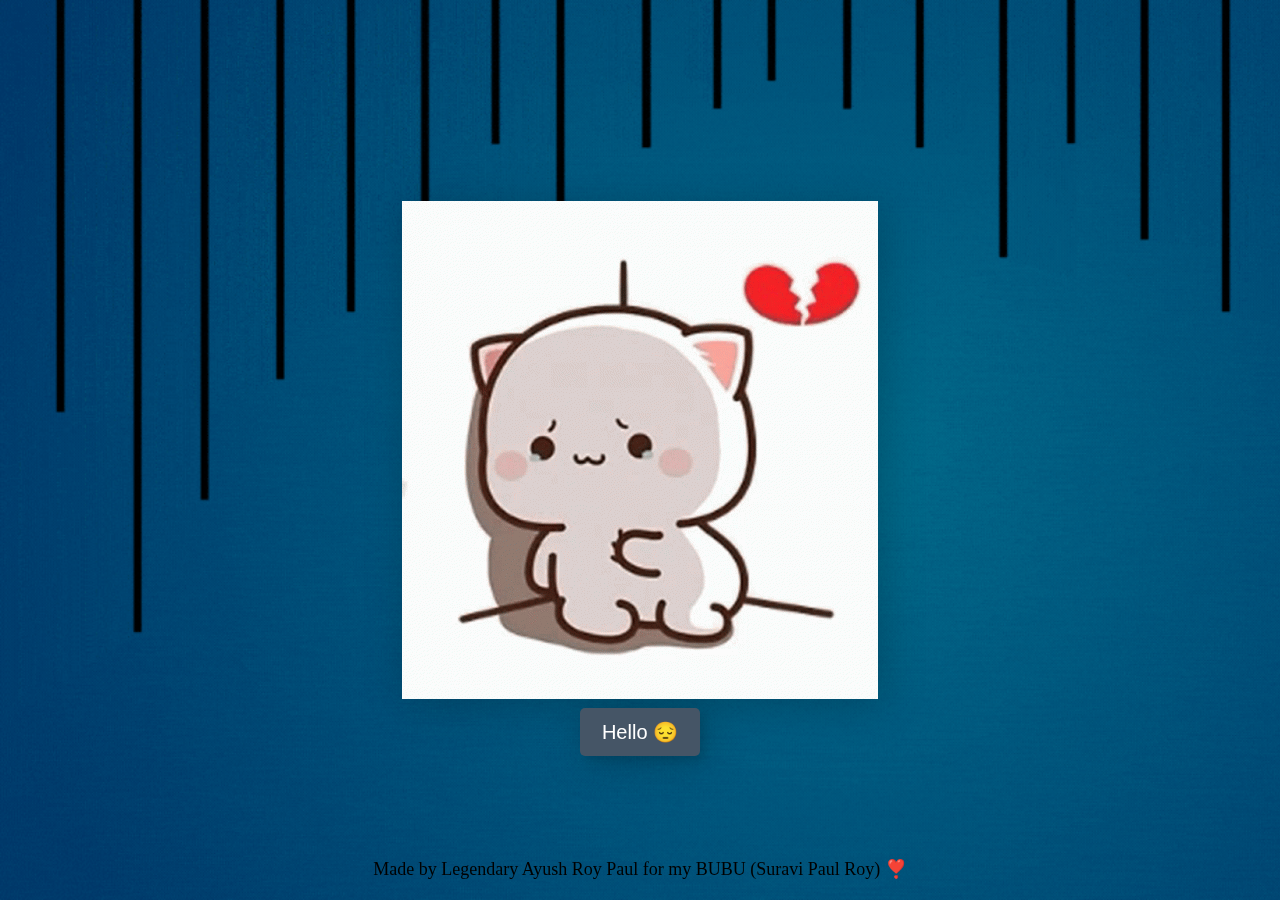
<file: index.html>
<!DOCTYPE html>
<html lang="en">
<head>
    <meta charset="UTF-8">
    <meta name="viewport" content="width=device-width, initial-scale=1.0">
    <title>But.. I Love You</title>
    <link rel="icon" href="Pages/Assets/logo.png" type="image/x-icon">
    <link
      href="https://cdn.jsdelivr.net/npm/bootstrap@5.3.2/dist/css/bootstrap.min.css"
      rel="stylesheet"
      integrity="sha384-T3c6CoIi6uLrA9TneNEoa7RxnatzjcDSCmG1MXxSR1GAsXEV/Dwwykc2MPK8M2HN"
      crossorigin="anonymous"
    />
    <link rel="stylesheet" href="firstPage.css" />
    <link rel="stylesheet" href="style.css" />
</head>

<body>
    <div class="container">  
        <img id="image" src="Pages/Assets/sad.gif" >     
        <button type="button" class="btn btn-danger" id="hover" onclick = "myFunction()" onmouseover="ChangeImage('hi'); bg();" onmouseout="ResetImage(); resetBG();">
            <span>Hello &#128532;</span>
        </button>
    </div>
<div
  style="
    position: fixed;
    bottom: 20px;
    left: 50%;
    transform: translateX(-50%);
    text-align: center;
    font-size: 18px;
  "
>
  Made by Legendary Ayush Roy Paul for my BUBU (Suravi Paul Roy) ❣️
</div>

    
    <script src="firstPage.js"></script>  
</body> 
</html>
</file>
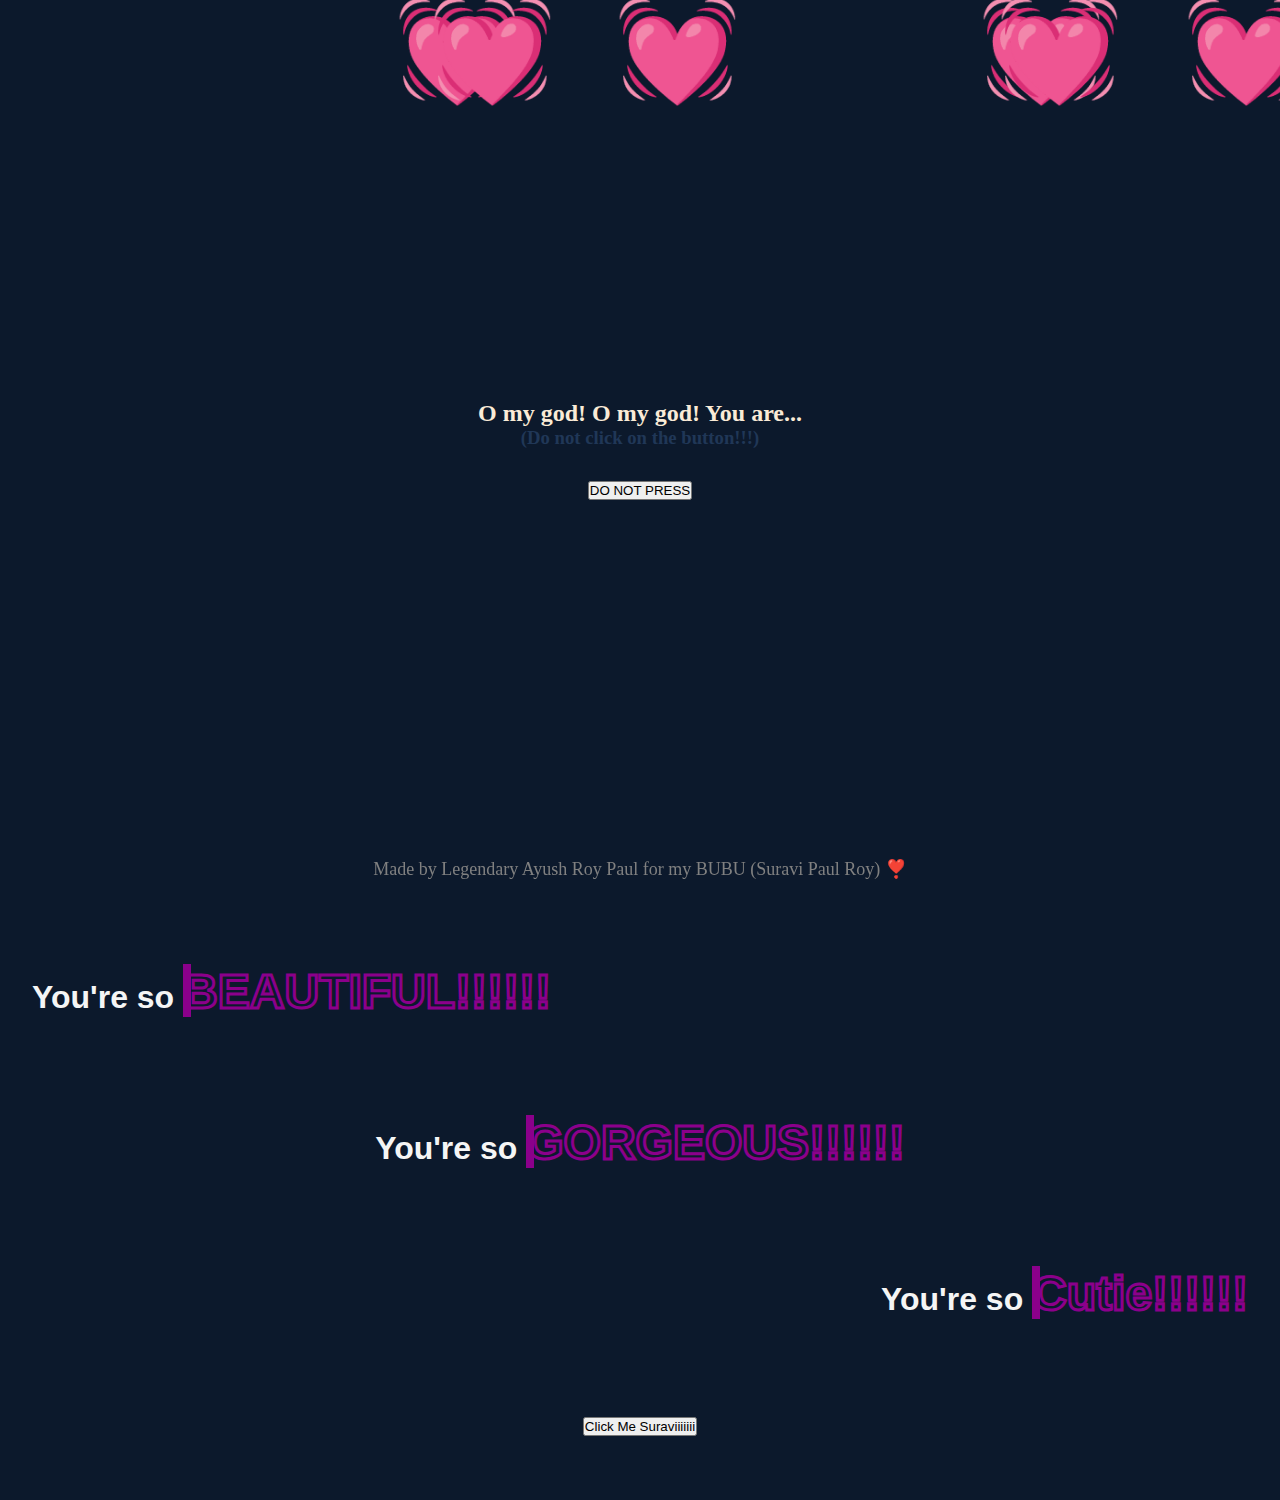
<file: Pages/Page 1/secondPage.html>
<!DOCTYPE html>
<html lang="en">
<head>
    <meta charset="UTF-8">
    <meta name="viewport" content="width=device-width, initial-scale=1.0">
    <title>Hawwwww</title>
    <link rel="icon" href="../Assets/logo.png" type="image/x-icon">
    <link
      href="https://cdn.jsdelivr.net/npm/bootstrap@5.3.2/dist/css/bootstrap.min.css"
      rel="stylesheet"
      integrity="sha384-T3c6CoIi6uLrA9TneNEoa7RxnatzjcDSCmG1MXxSR1GAsXEV/Dwwykc2MPK8M2HN"
      crossorigin="anonymous"
    />
    <link rel="stylesheet" href="secondPage.css" />
</head>
<body>
    <div class="container">
        <h2>O my god! O my god! You are... <br><h3>(Do not click on the button!!!)</h3></h2>
        <button type="button" class="btn btn-outline-danger btn-lg" onClick="scrollToBottom()">DO NOT PRESS</button>
    </div>
    
    <div class="chori-chori">
        <div id="beauti">
            <h1>You're so <span class="beauti">BEAUTIFUL!!!!!!</span></h1>       
        </div>
        <div id="gorg">
                <h1>You're so <span class="gorg">GORGEOUS!!!!!!</span></h1>
       </div>
       <div id="wow">
           <h1>You're so <span class="wow">Cutie!!!!!!</span></h1>
       </div>
   </div>

    <div id="center">
        <button type="button" class="btn btn-warning btn-lg" id="btn" onclick="myFunction()" autoplay>Click Me Suraviiiiiii</button>
    </div>

    <div
  style="
    position: fixed;
    bottom: 20px;
    left: 50%;
    transform: translateX(-50%);
    text-align: center;
    font-size: 18px;
    color :grey;
  "
>
  Made by Legendary Ayush Roy Paul for my BUBU (Suravi Paul Roy) ❣️
</div>


    <script src="secondPage.js"></script>
</body>
</html>
</file>
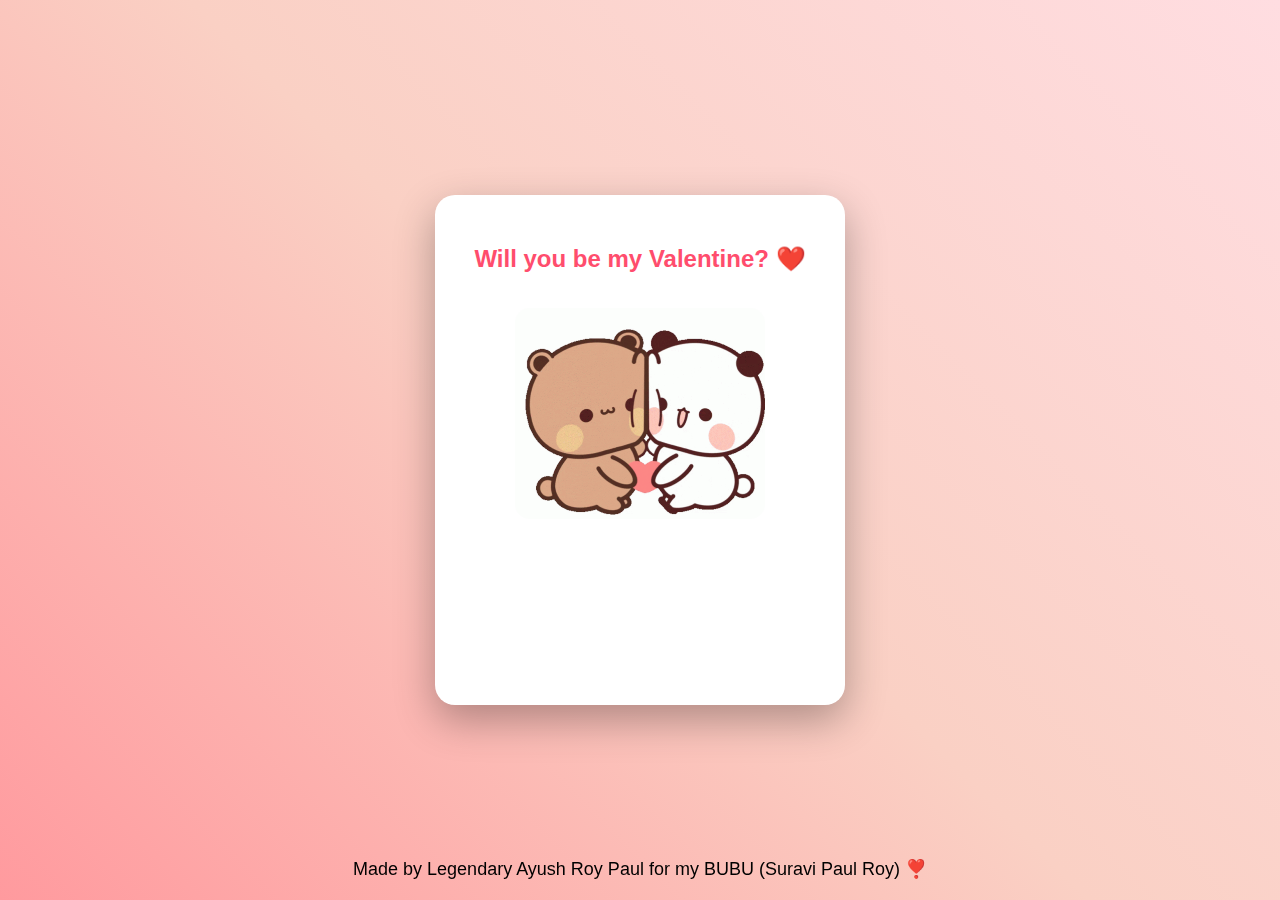
<file: Pages/Page 2/thirdPage.html>
<!DOCTYPE html>
<html lang="en">
<head>
<meta charset="UTF-8">
<meta name="viewport" content="width=device-width, initial-scale=1.0">
<title>Make it Romantic</title>

<style>
body{
    margin:0;
    height:100vh;
    display:flex;
    justify-content:center;
    align-items:center;
    font-family:Segoe UI, sans-serif;
    background: linear-gradient(45deg,#ff9a9e,#fad0c4,#ffdde1);
}

.card{
    text-align:center;
    background:white;
    padding:30px;
    border-radius:20px;
    box-shadow:0 15px 40px rgba(0,0,0,0.3);
    position:relative;
    width:350px;
    height:450px;
}

h2{ color:#ff4d6d; }

#gif{
    width:250px;
    border-radius:15px;
    margin:15px 0;
}

/* Proper button size */
button{
    padding:10px 20px;
    border:none;
    border-radius:25px;
    font-size:18px;
    cursor:pointer;
    position:absolute;
    width:90px;
    height:45px;
}

#yes{
    background:#28a745;
    color:white;
    bottom:30px;
    left:60px;
}

#no{
    background:#dc3545;
    color:white;
    bottom:30px;
    right:60px;
}

#valentineBtns{ display:none; }

.watermark{
    position: fixed;
    bottom: 20px;
    left: 50%;
    transform: translateX(-50%);
    font-size: 18px;
}
</style>
</head>

<body>

<div class="card">
    <h2>Will you be my Valentine? ❤️</h2>
    <img id="gif" src="../Assets/romantic.gif">

    <div id="valentineBtns">
        <button id="yes">Yes 💖</button>
        <button id="no">No 😜</button>
    </div>
</div>

<div class="watermark">
  Made by Legendary Ayush Roy Paul for my BUBU (Suravi Paul Roy) ❣️
</div>

<script src="thirdPage.js"></script>
</body>
</html>
</file>
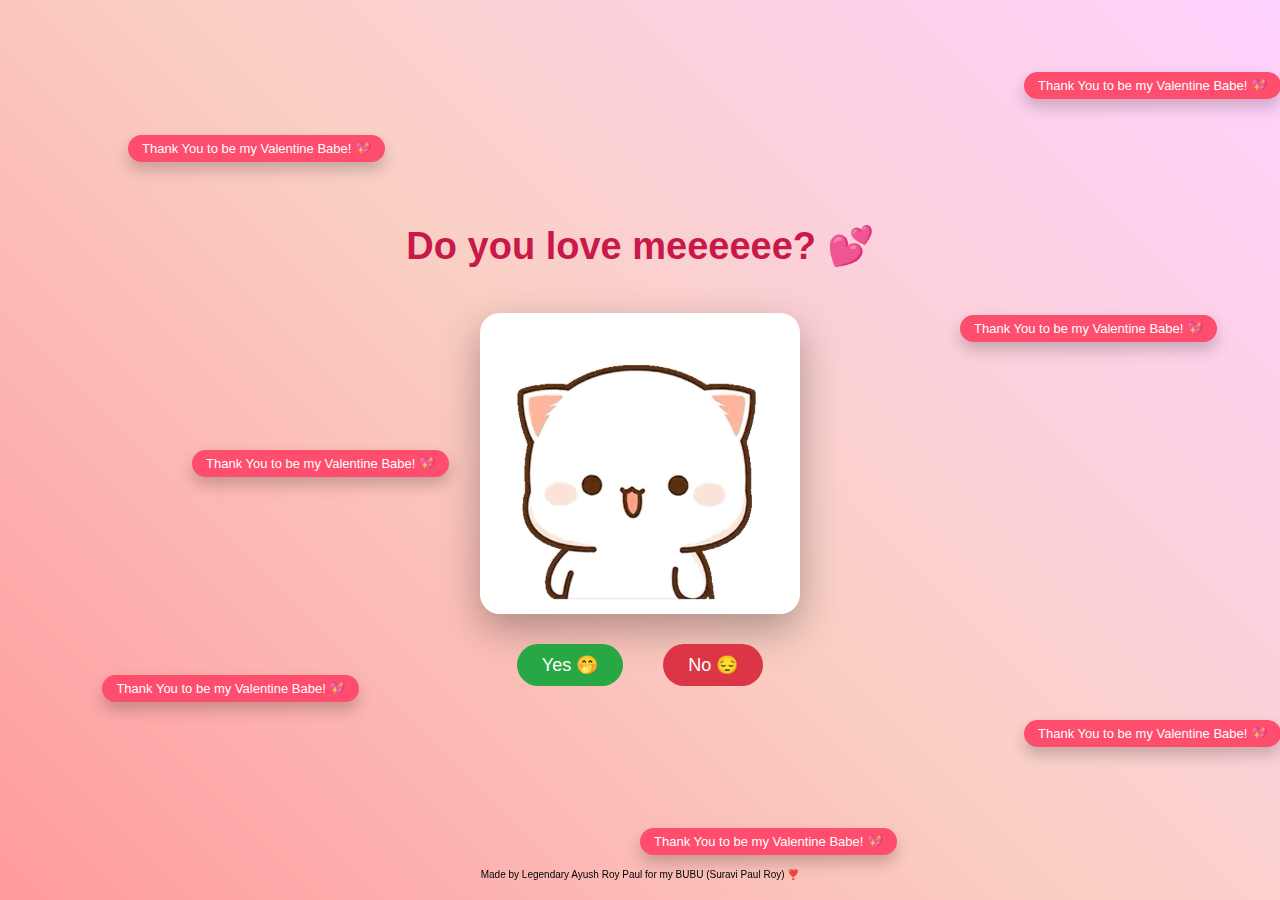
<file: Pages/Page 3/forthPage.html>
<!DOCTYPE html>
<html lang="en">
<head>
<meta charset="UTF-8">
<meta name="viewport" content="width=device-width, initial-scale=1.0">
<title>Classic Proposal</title>

<style>
body{
    margin:0;
    height:100vh;
    font-family: 'Segoe UI', sans-serif;
    overflow:hidden;
    background: linear-gradient(45deg,#ff9a9e,#fad0c4,#ffd1ff);
    display:flex;
    justify-content:center;
    align-items:center;
    flex-direction:column;
}

h1{
    color:#c9184a;
    margin-top:10px;
    font-size:38px;
}

/* Center image */
img{
    width:320px;
    border-radius:20px;
    margin:20px 0;
    box-shadow:0 15px 40px rgba(0,0,0,0.3);
}

/* Yes No buttons */
.buttons{
    margin-top:10px;
    display:flex;
    gap:40px;
    justify-content:center;
}

.buttons button{
    padding:10px 25px;
    font-size:18px;
    border:none;
    border-radius:30px;
    cursor:pointer;
}

.buttons button:first-child{
    background:#28a745;
    color:white;
}
.buttons button:last-child{
    background:#dc3545;
    color:white;
}

/* Romantic small badges */
.romantic{
    position:absolute;
    background:#ff4d6d;
    color:white;
    border:none;
    border-radius:20px;
    font-size:13px;
    padding:6px 14px;
    cursor:pointer;
    white-space:nowrap;
    box-shadow:0 8px 15px rgba(0,0,0,0.2);
    animation: float 6s ease-in-out infinite;
}

.r1{ top:8%; left:80%; }
.r2{ top:15%; left:10%; }
.r3{ top:35%; left:75%; }
.r4{ top:50%; left:15%; }
.r5{ top:80%; left:80%; }
.r6{ top:75%; left:8%; }
.r7{ top:92%; left:50%; }

@keyframes float{
    0%,100%{ transform:translateY(0); }
    50%{ transform:translateY(-10px); }
}

.watermark{
    position: fixed;
    bottom: 15px;
    left: 50%;
    transform: translateX(-50%);
    font-size:14px;
    opacity:0.7;
}
</style>
</head>

<body>

<h1>Do you love meeeeee? 💕</h1>

<img id="image" src="../Assets/smart.gif">

<div class="buttons">
    <button onclick="yesFunction()">Yes 🤭</button>
    <button onclick="noFunction()">No 😔</button>
</div>

<!-- Small romantic pills -->
<button class="romantic r1" onclick="myFunction()">Thank You to be my Valentine Babe! 💖</button>
<button class="romantic r2" onclick="myFunction()">Thank You to be my Valentine Babe! 💖</button>
<button class="romantic r3" onclick="myFunction()">Thank You to be my Valentine Babe! 💖</button>
<button class="romantic r4" onclick="myFunction()">Thank You to be my Valentine Babe! 💖</button>
<button class="romantic r5" onclick="myFunction()">Thank You to be my Valentine Babe! 💖</button>
<button class="romantic r6" onclick="myFunction()">Thank You to be my Valentine Babe! 💖</button>
<button class="romantic r7" onclick="myFunction()">Thank You to be my Valentine Babe! 💖</button>
<div
  style="
    position: fixed;
    bottom: 20px;
    left: 50%;
    transform: translateX(-50%);
    text-align: center;
    font-size: 10px;
  "
>
  Made by Legendary Ayush Roy Paul for my BUBU (Suravi Paul Roy) ❣️
</div>


<script>
function yesFunction() {
    window.location.href = "../Page 5/yes.html";
}
function noFunction() {
    window.location.href = "../Page 6/no1.html";
}
function myFunction() {
    window.location.href = "../Page 4/ask.html";
}
</script>

</body>
</html>
</file>
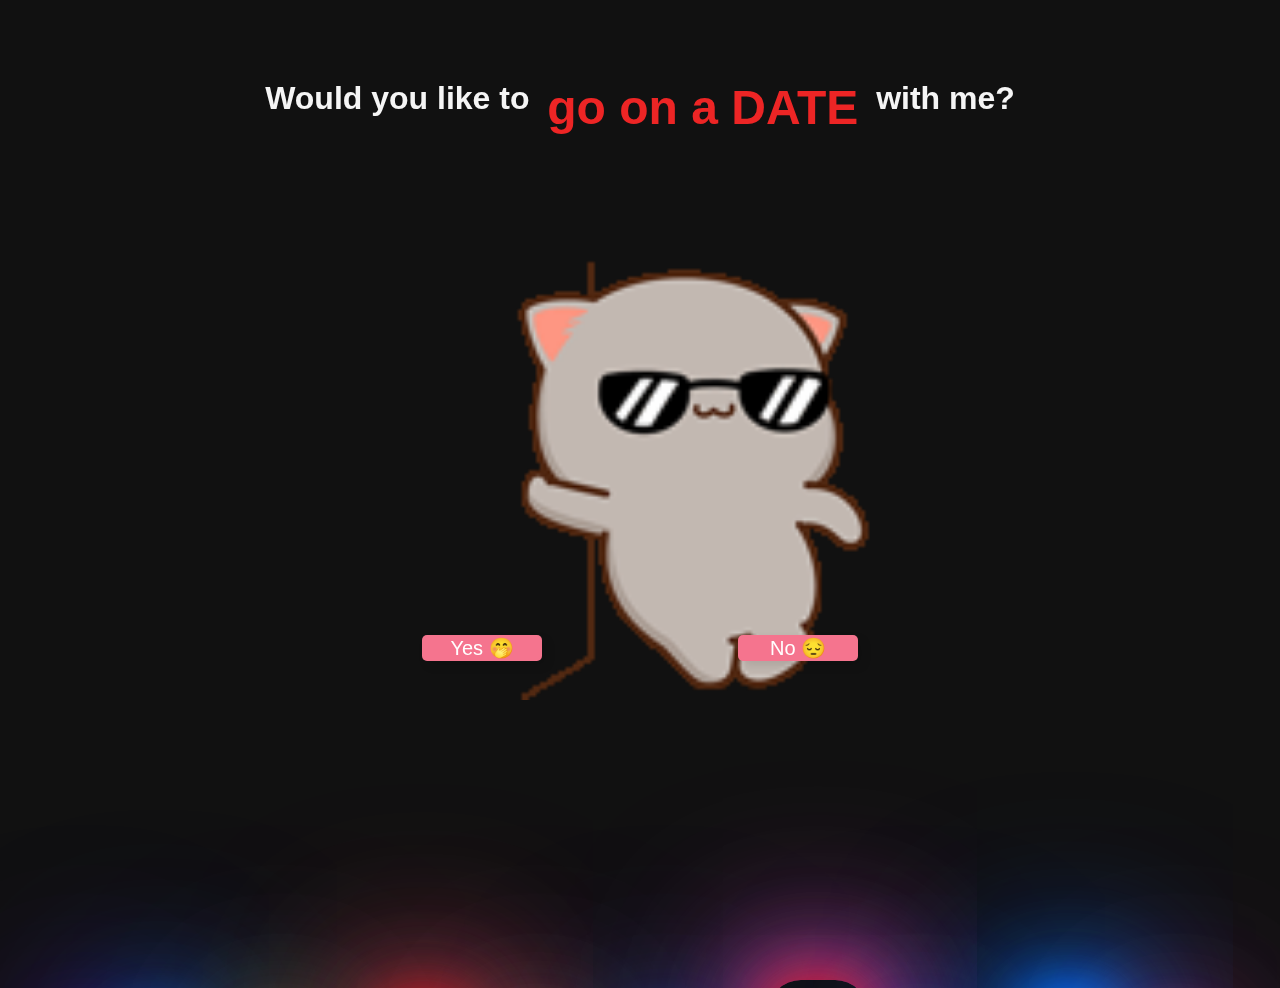
<file: Pages/Page 4/ask.html>
<!DOCTYPE html>
<html lang="en">
<head>
    <meta charset="UTF-8">
    <meta name="viewport" content="width=device-width, initial-scale=1.0">
    <title>Date me</title>
    <link rel="icon" href="../Assets/logo.png" type="image/x-icon">
    <link
      href="https://cdn.jsdelivr.net/npm/bootstrap@5.3.2/dist/css/bootstrap.min.css"
      rel="stylesheet"
      integrity="sha384-T3c6CoIi6uLrA9TneNEoa7RxnatzjcDSCmG1MXxSR1GAsXEV/Dwwykc2MPK8M2HN"
      crossorigin="anonymous"
    />
    <link rel="stylesheet" href="ask.css" />
</head>
<body>
    <div class="wrapper">
		<span></span>
		<span></span>
		<span></span>
		<span></span>
		<span></span>
		<span></span>
		<span></span>
		<span></span>
		<span></span>
		<span></span>
    </div>

    <h1>Would you like to &nbsp<span class="red"><b> go on a DATE </b></span>&nbsp with me?</h1>
    <div class="content">    
	    <img id="image" src="../Assets/handsome.gif">
        <div class="buttons">
        <button type="button" class="btn btn-danger btn-lg" id="yes" onclick = "yesFunction()" onmouseover="ChangeImage('love'); bg1();" onmouseout="ResetImage(); resetBG();">
            <span>Yes 🤭</span>
        </button>
        <button type="button" class="btn btn-dark " id="no" onclick = "noFunction()" onmouseover="ChangeImage('depressed'); bg2()" onmouseout="ResetImage(); resetBG();">
            <span>No &#128532;</span>
        </button>
        </div>
    </div>

 


    <script src="ask.js"></script>
</body>
</html>
</file>
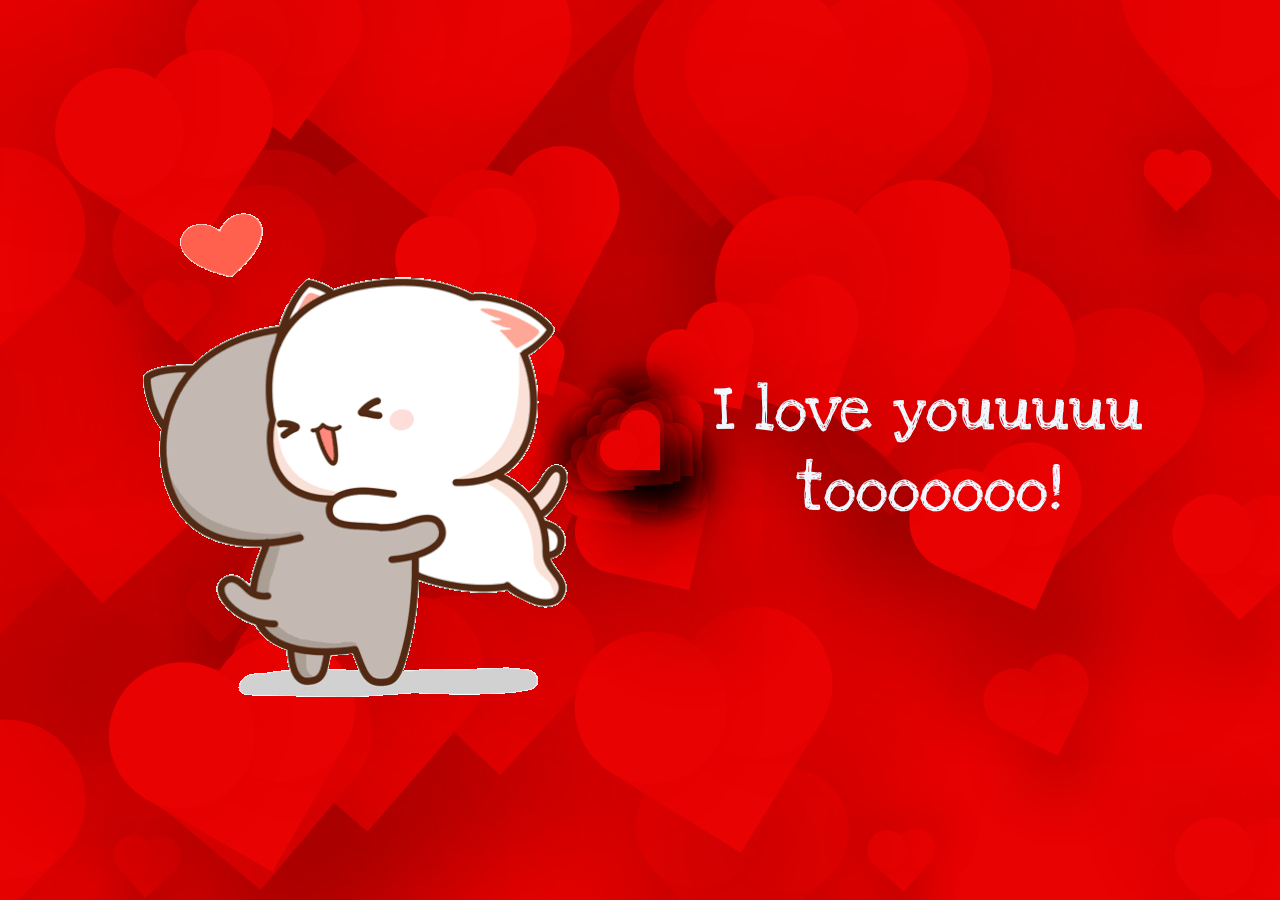
<file: Pages/Page 5/yes.html>
<!DOCTYPE html>
<html lang="en">
<head>
    <meta charset="UTF-8">
    <meta name="viewport" content="width=device-width, initial-scale=1.0">
    <title>I love you</title>
    <link rel="icon" href="../Assets/logo.png" type="image/x-icon">
    <link rel="stylesheet" href="yes.css" />
    <link rel="preconnect" href="https://fonts.googleapis.com">
    <link rel="preconnect" href="https://fonts.gstatic.com" crossorigin>
    <link href="https://fonts.googleapis.com/css2?family=Love+Ya+Like+A+Sister&display=swap" rel="stylesheet">
</head>
<body>
    <div class="container">
        <img src="../Assets/hug.gif">
        <h1>I love youuuuu <br>tooooooo!</h1>
            <div class="heart"></div>   
    </div>
  
    <script src="yes_anime.js" ></script>
    <script src="yes.js"></script>
</body>
</html>
</file>
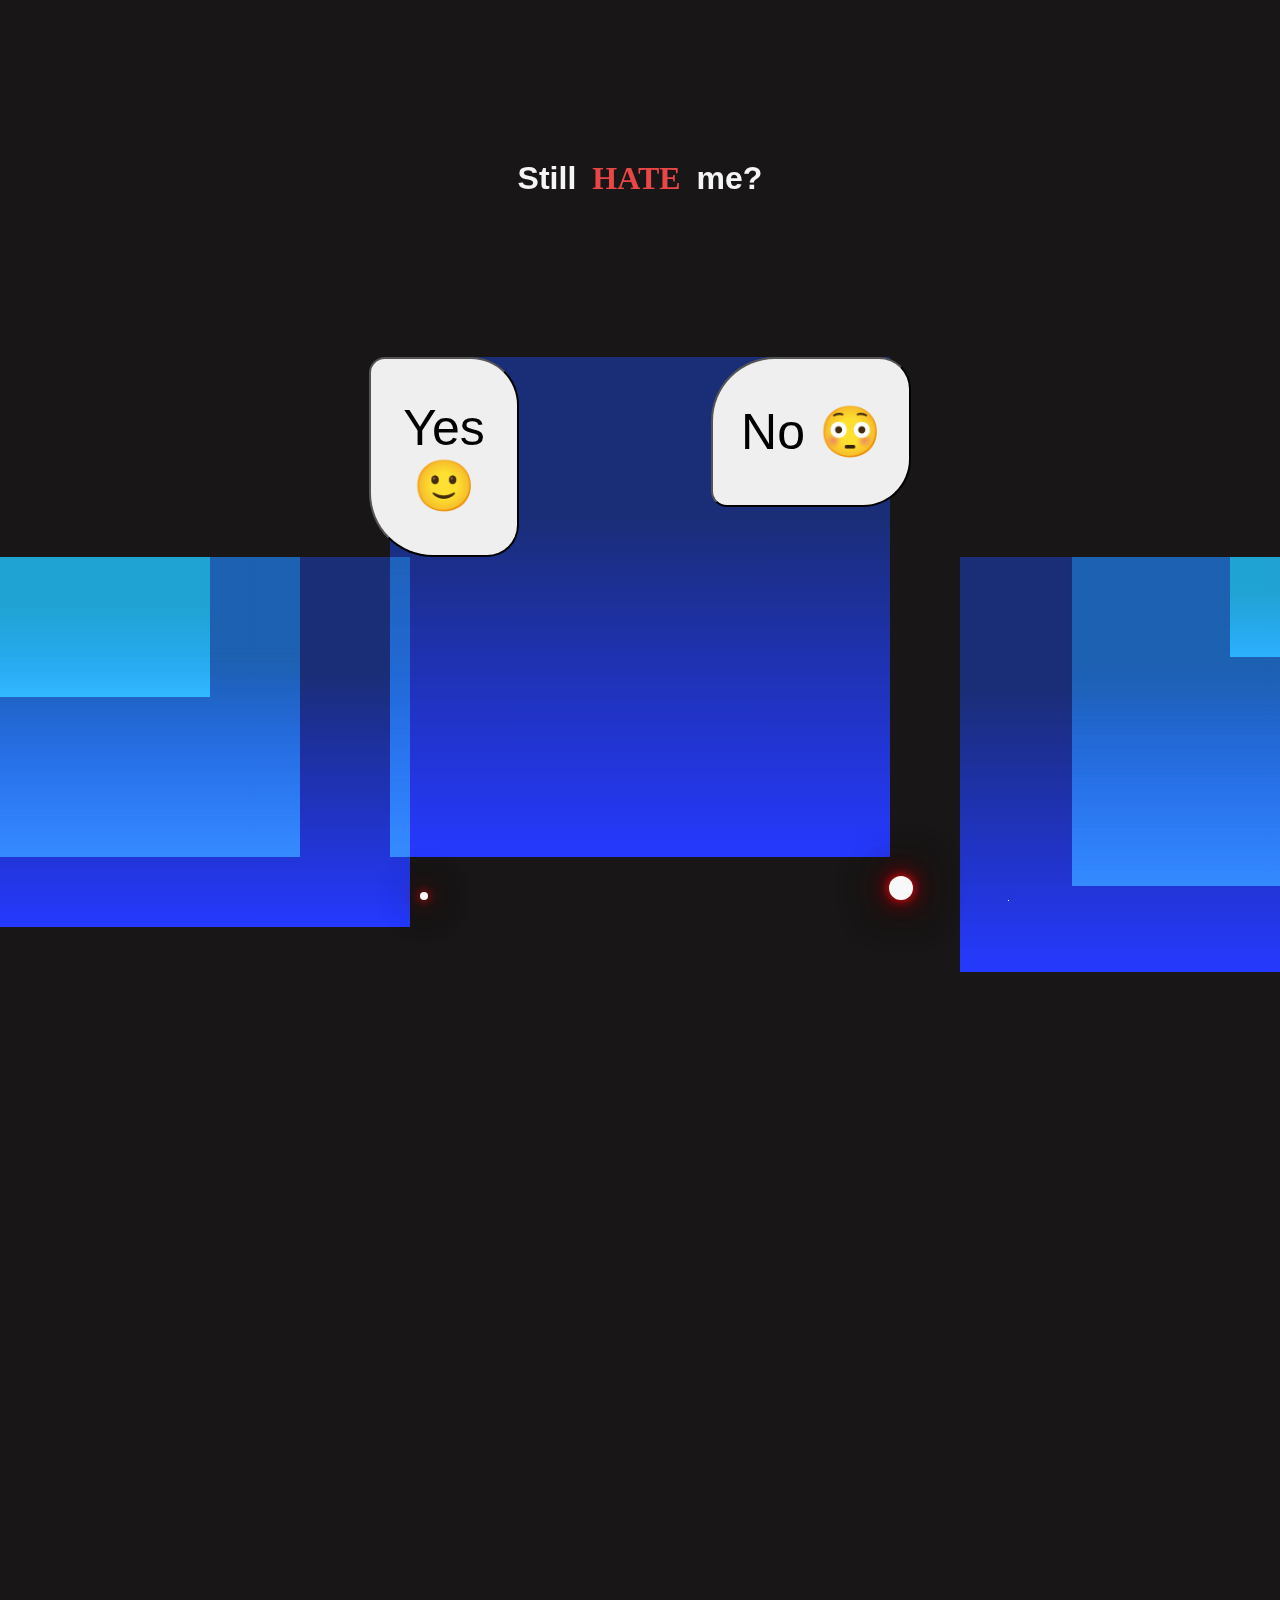
<file: Pages/Page 6/no1.html>
<!DOCTYPE html>
<html lang="en">
<head>
    <meta charset="UTF-8">
    <meta name="viewport" content="width=device-width, initial-scale=1.0">
    <title>Why no?</title>
    <link rel="icon" href="../Assets/logo.png" type="image/x-icon">
    <link
      href="https://cdn.jsdelivr.net/npm/bootstrap@5.3.2/dist/css/bootstrap.min.css"
      rel="stylesheet"
      integrity="sha384-T3c6CoIi6uLrA9TneNEoa7RxnatzjcDSCmG1MXxSR1GAsXEV/Dwwykc2MPK8M2HN"
      crossorigin="anonymous"
    />
    <link rel="stylesheet" href="no1.css" />
    <link rel="stylesheet" href="blob.css" />
</head>
<body>

    <h1>Still <span class="red">&nbsp; <b>HATE</b> &nbsp;</span> me?</h1>
    <div class="buttons">
        <button type="button" class="btn btn-outline-success " id="yes" onclick = "yesFunction()">
            <span>Yes 🙂</span>
        </button>
        <button type="button" class="btn btn-outline-danger btn-lg" id="no" onclick = "noFunction()">
            <span>No 😳</span>
        </button>
        <div class="blob" id="down"></div>
    </div>
    <div class="blob" id="up1"></div>
    <div class="blob" id="up2"></div>
    <div class="blob" id="up3"></div>
    <div class="blob" id="up4"></div>
    <div class="blob" id="up5"></div>
    <div class="blob" id="up6"></div>
    <script type="text/javascript" src="no1.js"></script>
</body>
</html>
</file>
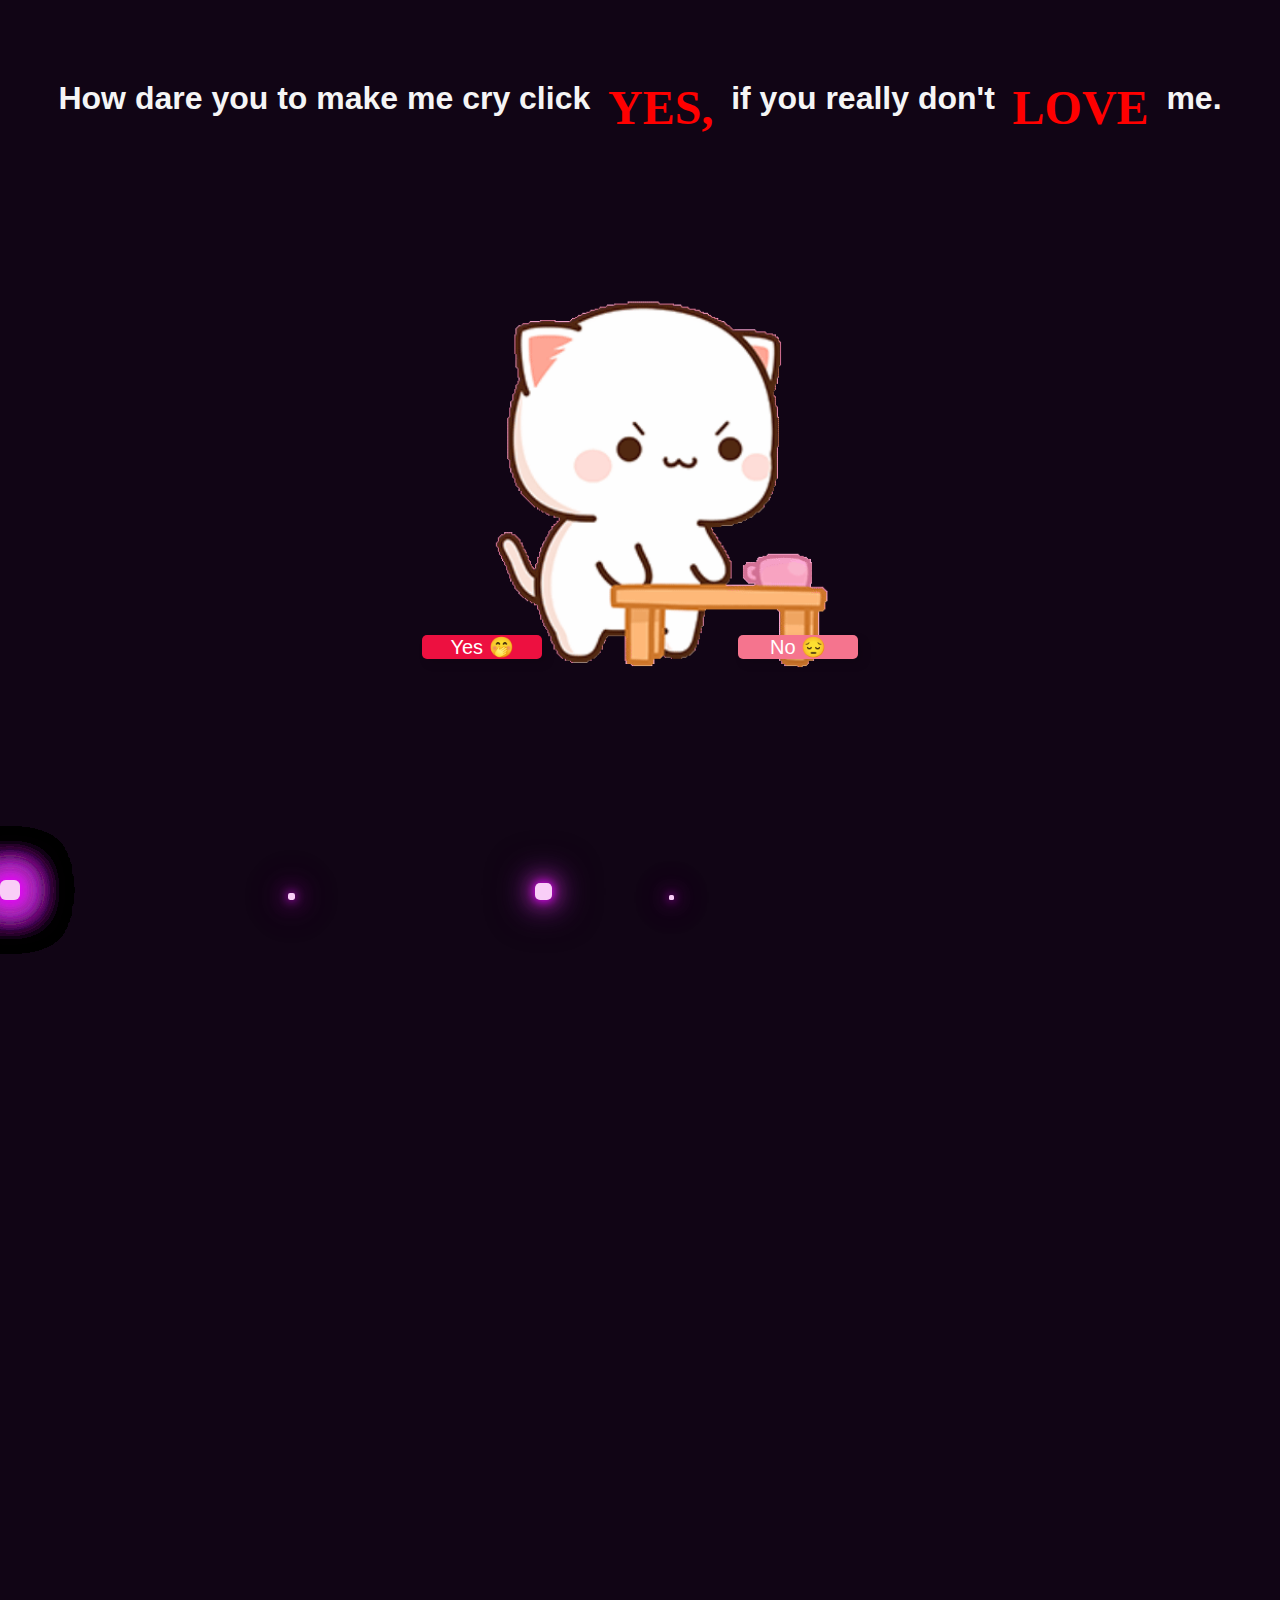
<file: Pages/Page 8/no3.html>
<!DOCTYPE html>
<html lang="en">

<head>
    <meta charset="UTF-8">
    <meta name="viewport" content="width=device-width, initial-scale=1.0">
    <title>Click No</title>
    <link rel="icon" href="../Assets/logo.png" type="image/x-icon">
    <link
      href="https://cdn.jsdelivr.net/npm/bootstrap@5.3.2/dist/css/bootstrap.min.css"
      rel="stylesheet"
      integrity="sha384-T3c6CoIi6uLrA9TneNEoa7RxnatzjcDSCmG1MXxSR1GAsXEV/Dwwykc2MPK8M2HN"
      crossorigin="anonymous"
    />
    <link rel="stylesheet" href="no3.css" />

</head>

<body>
    <div class="circle"></div>
    <div class="circle"></div>
    <div class="circle"></div>
    <div class="circle"></div>
    <div class="circle"></div>
    <div class="circle"></div>
    <div class="circle"></div>
    <div class="circle"></div>
    <div class="circle"></div>
    <div class="circle"></div>
    <div class="circle"></div>
    <div class="circle"></div>
    <div class="circle"></div>
    <div class="circle"></div>
    <div class="circle"></div>
    <div class="circle"></div>
    <div class="circle"></div>
    <div class="circle"></div>
    <div class="circle"></div>
    <div class="circle"></div>
    <div class="circle"></div>
    
    <h1>How dare you to make me cry click  &nbsp;<span class="red"><b>YES,</b></span>&nbsp; if you really don't &nbsp;<span class="red"><b>LOVE</b></span>&nbsp; me.</h1>
    <div class="content">    
	    <img id="image" src="../Assets/angry.gif">
        <div class="buttons">
            <button type="button" class="btn btn-danger btn-lg" id="yes" onmouseover="moveButton(); " onclick="moveButton();">
                <span>Yes 🤭</span>
            </button>
            <button type="button" class="btn btn-danger " id="no" onclick = "noFunction()" onmouseover="ChangeImage('depressed'); bg()" onmouseout="ResetImage(); resetBG();">
                <span>No &#128532;</span>
            </button>
        </div>
    </div>
    <script src="no3.js"></script>
</body>

</html>
</file>
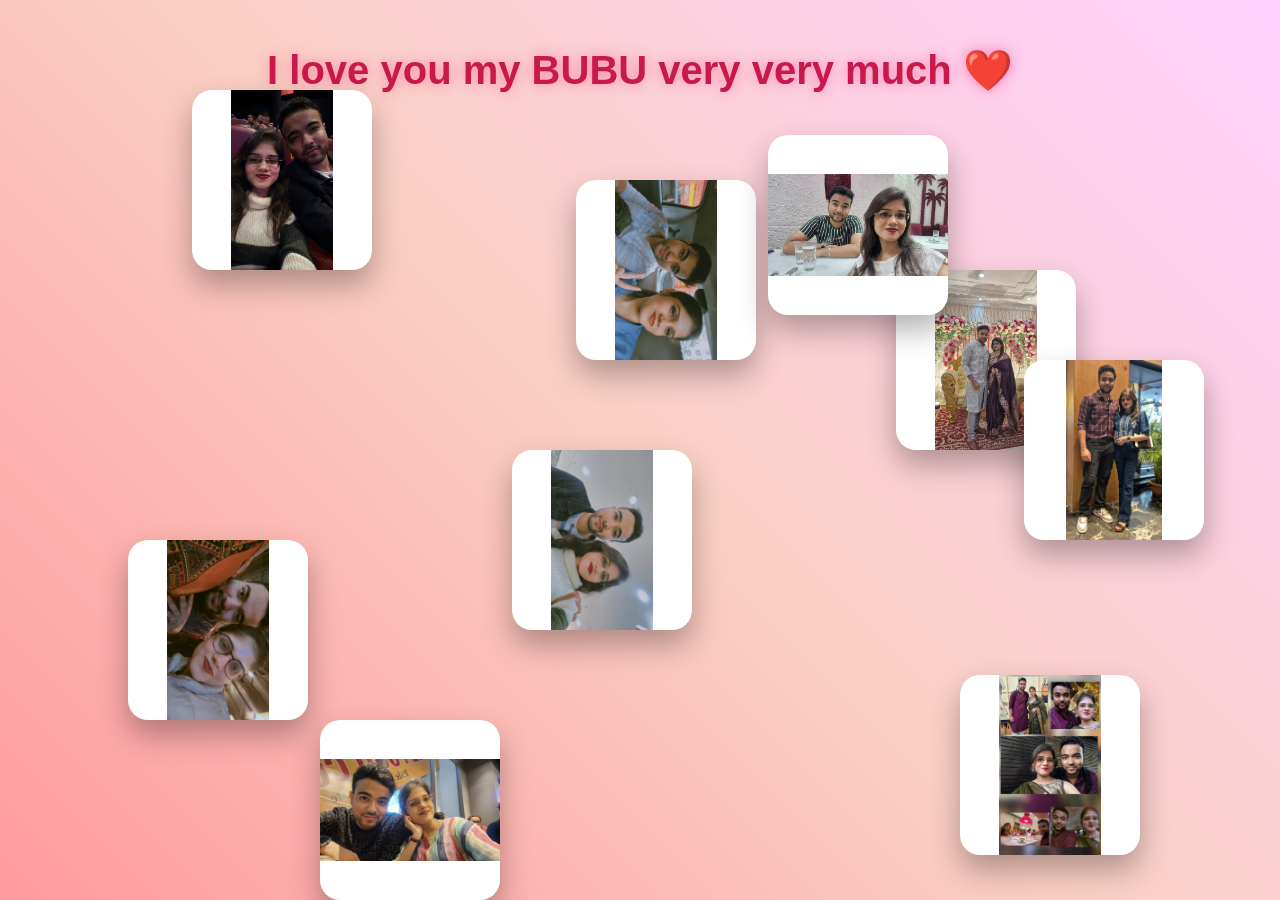
<file: Pages/Page 9/love.html>
<!DOCTYPE html>
<html lang="en">
<head>
<meta charset="UTF-8">
<meta name="viewport" content="width=device-width, initial-scale=1.0">
<title>My BUBU ❤️</title>

<style>
body{
    margin:0;
    height:100vh;
    overflow:hidden;
    font-family:'Segoe UI', sans-serif;
    background: linear-gradient(45deg,#ff9a9e,#fad0c4,#ffd1ff);
}

/* Caption */
h1{
    position:fixed;
    top:20px;
    width:100%;
    text-align:center;
    color:#c9184a;
    font-size:40px;
    text-shadow:0 0 15px rgba(255,0,100,0.4);
}

/* Floating images */
.photo{
    position:absolute;
    width:180px;
    height:180px;
    border-radius:20px;

    object-fit: contain;      /* shows full image */
    object-position: center;

    background: white;       /* fills empty space nicely */
    box-shadow:0 15px 30px rgba(0,0,0,0.3);
    animation: float 12s infinite ease-in-out;
}


/* Different animation delays for randomness */
.p1{ top:10%; left:15%; animation-delay:0s;}
.p2{ top:60%; left:10%; animation-delay:2s;}
.p3{ top:30%; left:70%; animation-delay:4s;}
.p4{ top:75%; left:75%; animation-delay:6s;}
.p5{ top:50%; left:40%; animation-delay:8s;}
.p6{ top:20%; left:45%; animation-delay:10s;}
.p7{ top:80%; left:25%; animation-delay:1s;}
.p8{ 
    top:40%; 
    left:80%; 
    animation-delay:3s;
}

.p9{ top:15%; left:60%; animation-delay:5s;}
.p10{ top:65%; left:50%; animation-delay:7s;}


@keyframes float{
    0%{ transform: translate(0,0) rotate(0deg); }
    25%{ transform: translate(40px,-60px) rotate(5deg); }
    50%{ transform: translate(-40px,40px) rotate(-5deg); }
    75%{ transform: translate(60px,20px) rotate(3deg); }
    100%{ transform: translate(0,0) rotate(0deg); }
}
</style>
</head>

<body>

<h1>I love you my BUBU very very much ❤️</h1>

<img src="../Assets/img1.jpeg" class="photo p1">
<img src="../Assets/img2.jpeg"  class="photo p2">
<img src="../Assets/img3.jpeg" class="photo p3">
<img src="../Assets/img4.jpeg" class="photo p4">
<img src="../Assets/img5.jpeg" class="photo p5">
<img src="../Assets/img6.jpeg" class="photo p6">
<img src="../Assets/img7.jpeg" class="photo p7">
<img src="../Assets/img8.jpeg" class="photo p8">
<img src="../Assets/img9.jpeg" class="photo p9">

</body>
</html>
</file>
<file: firstPage.css>
body{
    padding: 2rem;
    width: 100%;
    min-height: 100vh;
    display: flex;
    /* background-image: linear-gradient(to right bottom, #cffafe, #22d3ee); */
    /* background-image: linear-gradient(to right bottom, #016c8b, #003769); */
    background-image: url('Pages/Assets/bg.gif'); 
    background-size: cover;
}

body.hovered {
    /* background-image: linear-gradient(to left bottom, #fea0ff, #dac9fe); */
    background-image: url('Pages/Assets/wall6.gif');
    background-position: 0%;
    background-size: auto;
}

.container{
    display: flex;
    justify-content: center;
    align-items: center;
    width: 100%;
    max-width: 600px;
    margin-inline: auto;
    filter: drop-shadow(5px 5px 20px rgba(0, 0, 0, 0.2));
}

.btn{
    position: absolute;
    top: calc(100% - 10rem);
    min-width: 120px;
    padding: 0.75rem 1rem;
    font-size: 1.25rem;
    outline: none;
    border: none;
    background-color: #455566;
    border-radius: 5px;
    box-shadow: 5px 5px 10px rgba(0, 0, 0, 0.1);
    cursor: pointer;
    transition: 0.3s;
    color: #fff;
}


.btn:hover span {
    display:none
}
  
.btn:hover:before {
    content:"Hiiiii Cutieee \1F49E ";
}

.watermark {
    opacity: 0.5;
    color: rgb(238, 203, 203);
    position: fixed;
    top: 95%;
    left: 47%;
}

a{
    text-decoration: none;
    color: rgb(238, 203, 203);
}
</file>
<file: style.css>
*{
    margin: 0;
    padding: 0;
    box-sizing: border-box;
}
</file>
<file: Pages/Page 1/secondPage.css>
*{
    margin: 0;
    padding: 0;
    box-sizing: border-box;
    overflow: hidden;
}

body{
    min-height: 100vh;
    background: #0c192c;
}

.container{
    position: relative;
    width: 100%;
    height: 100vh;
    display: flex;
    justify-content: center;
    align-items: center;
    flex-direction: column;
}

h2{
    color: antiquewhite;
}

h3{
    padding-bottom: 2rem;
    color: #203757;
}

.btn{
    z-index: 1000;
}

.hearts{
    font-size: 100px;;
    font-weight: bold;
    position: fixed;
    top: -1vh;
    left: 0;
    transform: translateY(0%);
    animation: fall 1s ease-in infinite;
}


@keyframes fall{
    to{
        transform: translateY(250vh);
    }
}

h1{  
    margin-top: 2rem;
    padding: 0 2rem 0;
    /* font-size: 5rem; */
    font-family: Verdana, Geneva, Tahoma, sans-serif;
    color: whitesmoke;
}

#center{
    display: flex;
    flex-direction: column;
    align-items: center;
    justify-content: center;
    margin: 4rem 0 4rem;
}

.beauti, .gorg, .wow{
    color: transparent;
    -webkit-text-stroke: 3px darkmagenta;
    position: relative;
    font-size: 3rem;
}

#beauti{
    padding: 2rem 0 2rem;
}

#gorg{
    text-align: center;
    padding: 2rem 0 2rem;
}

#wow{
    text-align: right;
    padding: 2rem 0 2rem;
}

.beauti::before{
    content: "BEAUTIFUL!!!!!!";
    position: absolute;
    width: 0%;
    height: 100%;
    overflow: hidden;
    color: darkmagenta;
    border-right: 8px solid darkmagenta;
    animation: slidein infinite 1.5s;
}
.gorg::before{
    content: "GORGEOUS!!!!!!";
    position: absolute;
    width: 0%;
    height: 100%;
    overflow: hidden;
    color: darkmagenta;
    border-right: 8px solid darkmagenta;
    animation: slidein infinite 1.5s;
    animation-direction: reverse;
}
.wow::before{
    content: "Cutie!!!!!!";
    position: absolute;
    width: 0%;
    height: 100%;
    overflow: hidden;
    color: darkmagenta;
    border-right: 8px solid darkmagenta;
    animation: slidein infinite 1.5s;
}

@keyframes slidein {
    to {
        width: 100%;
        filter: drop-shadow(0 0 25px darkmagenta);
    }
}

.beauti:hover::before, .gorg:hover::before, .wow:hover::before{
    width: 100%;
    filter: drop-shadow(0 0 25px darkmagenta);
}

.watermark {
    opacity: 0.5;
    color: rgb(238, 203, 203);
    position: relative;
    top: 95%;
    left: 47%;
}

a{
    text-decoration: none;
    color: rgb(238, 203, 203);
}
</file>
<file: Pages/Page 4/ask.css>
body {
	/* background: #111; */
    /* background-image: linear-gradient(to right bottom, #ff009e, #ff819f, #fea0ff,
     #ffb2d7, #cbb2ff); */
    /* background-image: linear-gradient(0.25turn,  #b30f15, #96090f, #f0a1a0, #850606,
    #63080c); */
    /* background-image: linear-gradient(0.25turn, #390035, #741838, #681740, #421034,
    #23020a); */
    background: #111;
	height: 100vh;
    overflow: hidden;
}

.wrapper span {
	position: fixed;
	bottom: -180px;
	height: 50px;
	width: 50px;
	z-index: -1;
    border-radius: 33%;
	box-shadow: 0 0 50px #0072ff, 0 0 100px #0072ff, 0 0 150px #0072ff, 0 0 200px #0072ff;
	animation: animate 7s linear infinite;
}

.wrapper span:nth-child(1) {
    box-shadow: 0 0 50px #7938ce, 0 0 100px #500d90, 0 0 150px #b320e8, 0 0 200px #6838ce;
	left: 60px;
	animation-delay: 0.6s;
}

.wrapper span:nth-child(2) {
	left: 10%;
	animation-delay: 3s;
	width: 60px;
	height: 60px;
}

.wrapper span:nth-child(3) {
    box-shadow: 0 0 50px #e21212, 0 0 100px #9ae657, 0 0 150px #57e4e6, 0 0 200px #e657da;
	left: 20%;
	animation-delay: 2s;
}

.wrapper span:nth-child(4) {
    box-shadow: 0 0 50px #e21212, 0 0 100px #e63544, 0 0 150px #e6576a, 0 0 200px #ed748a;
	left: 30%;
	animation-delay: 5s;
	width: 80px;
	height: 80px;
}

.wrapper span:nth-child(5) {
    box-shadow: 0 0 50px #ec3b3b, 0 0 100px #e6b657, 0 0 150px #e657da, 0 0 200px #e657da;
	left: 40%;
	animation-delay: 1s;
}

.wrapper span:nth-child(6) {
	left: 50%;
	animation-delay: 7s;
}

.wrapper span:nth-child(7) {
    box-shadow: 0 0 50px #e21212, 0 0 100px #e657da, 0 0 150px #e657da, 0 0 200px #e657da;
	left: 60%;
	animation-delay: 6s;
	width: 100px;
	height: 100px;
}

.wrapper span:nth-child(8) {
    box-shadow: 0 0 50px #113cc8, 0 0 100px #7f57e6, 0 0 150px #2958d9, 0 0 200px #34569f;
	left: 70%;
	animation-delay: 8s;
}

.wrapper span:nth-child(9) {
    
	left: 80%;
	animation-delay: 6s;
	width: 90px;
	height: 90px;
}

.wrapper span:nth-child(10) {
    box-shadow: 0 0 50px #e657da, 0 0 100px #e657da, 0 0 150px #e657da, 0 0 200px #e657da;
	left: 90%;
	animation-delay: 4s;
}

@keyframes animate {
	0% {
		transform: translateY(0);
		opacity: 1;
	}
	80% {
		opacity: .7;
	}
	100% {
		transform: translateY(-800px) rotate(360deg);
		opacity: 0;
	}
}

h1{  
    margin: 5rem 0 0;
    padding-bottom: 0;
    display: flex;
    justify-content: center;
    font-family: Verdana, Geneva, Tahoma, sans-serif;
    color: whitesmoke;
}

.red{
    color: rgb(237, 37, 37);
    font-size: 3rem;
}

/* .content {
	display: flex;
	justify-content: center;
	align-items: center;
} */

img{
    margin-top:0;
    /* width: 400px; */
    height: 500px;
    position: absolute;
    top: 50%;
    left: 50%;
    transform: translate(-50%, -50%);
}

.buttons {
    display: flex;
    justify-content: center;
    margin-top: 29rem;
    padding-top: 2rem;
    gap: 12rem;
}

.btn{
    display: inline-block;
    position: relative;
    top: calc(100% - 10rem);
    min-width: 120px;
    margin: 4px 2px;
    font-size: 1.25rem;
    outline: none;
    border: none;
    border-radius: 5px;
    box-shadow: 5px 5px 10px rgba(0, 0, 0, 0.1);
    cursor: pointer;
    transition: 0.3s;
    color: #fff;
    background-color: rgb(245, 116, 142);
}

#yes:hover span {
    display:none
}
  
#yes:hover:before {   
    content:"I know 💖";
}

body.yess {
    background-image: linear-gradient(0.25turn, #390035, #741838, #681740, #421034, #23020a);
}

#no:hover span {
    display:none
}

#no:hover:before {
    content:"Please 🥺";
}

body.noo {
    background-image: linear-gradient(0.25turn, #1d1919, #453b3b, #7d6b6b, #635a5a, #000000);
}

.watermark {
    opacity: 0.5;
    color: rgb(243, 214, 214);
    position: fixed;
    top: 95%;
    left: 47%;
}

a{
    text-decoration: none;
    color: rgb(243, 214, 214);
}
</file>
<file: Pages/Page 5/yes.css>
*{
    margin: 0;
    padding: 0;
    box-sizing: border-box;   
}

.container
{
    position: absolute;
    top: 0;
    left: 0;
    width: 100%;
    height: 100vh;
    display:flex ;
    justify-content: center;
    align-items: center;
    background: #e80202;
    overflow: hidden ;
}

img{
    z-index: 1000;
    padding-right: 5rem;
}

h1{
    color: aliceblue;
    text-align: center;
    font-size: 4em;
    z-index: 1000;
    font-family: "Love Ya Like A Sister", cursive;
    font-weight: 400;
    font-style: normal;
}


.heart{
    position: absolute;
    width: 40px;
    height: 40px;
    background: #e80202;
    transform: rotate(45deg);
    box-shadow: 20px 20px 40px rgba(0, 0, 0, 0.2) ;
}

.heart:before{
    content: '';
    position: absolute;
    top: -50%;
    left: 0;
    width: 100%;
    height: 100%;
    background: #e80202;
    border-radius: 50%;
    box-shadow: 0 -20px 40px rgba(0, 0, 0, 0.1) ;
}

.heart:after{
    content: '';
    position: absolute;
    top: 0;
    left: -50%;
    width: 100%;
    height: 100%;
    background: #e80202 ;
    border-radius: 50%;
    box-shadow: -20px 0 40px rgba(0, 0, 0, 0.1) ;
}

.watermark {
    opacity: 0.5;
    color: BLACK;
    position: fixed;
    top: 95%;
    left: 45%;
}

a{
    text-decoration: none;
    color: black;
}
</file>
<file: Pages/Page 6/no1.css>
* {
  margin: 0;
  padding: 0;
  box-sizing: border-box;
}

body {
  /* background: #23011c; */
  /* background-image: linear-gradient(
    0.25turn,
    #100716,
    #1f031b,
    #1c0101,
    #250212,
    #200f02
  ); */
  background-color: rgb(24, 22, 22);
  height: 100vh;
  overflow: hidden;
}

.circle {
  position: absolute;
  bottom: 0;
  width: 20px;
  aspect-ratio: 1/1;
  background: rgb(248, 248, 248);
  box-shadow: 0 0 10px rgb(232, 9, 16), 0 0 20px rgb(148, 7, 7),
    0 0 30px rgb(91, 3, 3), 0 0 40px rgb(68, 2, 10), 0 0 50px rgb(32, 1, 2);
  border-radius: 50%;
  animation: animate 5s linear forwards;
}

@keyframes animate {
  0% {
    transform: translateY(-100vh) skew(-5deg);
    opacity: 1;
  }
  50% {
    opacity: 1;
  }
  100% {
    transform: translateY(0) skew(5deg);
    opacity: 0;
  }
}

.circle::before {
  content: '';
  position: absolute;
  top: 100%;
  left: 25%;
  width: 50%;
  height: 100vh;
  opacity: 0.5;
}

h1 {
  margin: 10rem 0 0;
  padding-bottom: 3rem;
  display: flex;
  justify-content: center;
  font-family: Verdana, Geneva, Tahoma, sans-serif;
  color: whitesmoke;
  z-index: 1;
}

.red {
  color: rgb(233, 71, 71);
  font-family: cursive;
}

.buttons {
  display: flex;
  justify-content: center;
  margin-top: 7rem;
  gap: 12rem; 
}

#yes {
  width: 150px;
  height: 200px;
  font-size: 50px;
  border-radius: 1rem 3rem 2rem 4rem;
  z-index: 1;
}

#no {
  width: 200px;
  height: 150px;
  font-size: 50px;
  border-radius: 4rem 2rem 3rem 1rem;
  z-index: 1;
}

.watermark {
  opacity: 0.5;
  color: rgb(243, 214, 214);
  position: fixed;
  top: 95%;
  left: 47%;
}

.watermark a {
  text-decoration: none;
  color: rgb(243, 214, 214);
}
</file>
<file: Pages/Page 6/blob.css>
#up1 {
  position: absolute;
  width: 300px;
  height: 300px;
  background: linear-gradient(
    180deg,
    rgba(47, 184, 255, 0.42) 31.77%,
    #5c9df1 100%
  );
  mix-blend-mode: color-dodge;
  -webkit-animation: up1 5s infinite alternate;
  animation: up1 5s infinite alternate;
  transition: 1s cubic-bezier(0.07, 0.8, 0.16, 1);
}

#up2 {
  position: absolute;
  right: -50px;
  width: 100px;
  height: 100px;
  background: linear-gradient(
    180deg,
    rgba(47, 184, 255, 0.42) 31.77%,
    #5c9df1 100%
  );
  mix-blend-mode: color-dodge;
  -webkit-animation: up2 9s infinite alternate;
  animation: up2 9s infinite alternate;
  transition: 1s cubic-bezier(0.07, 0.8, 0.16, 1);
}

#up3 {
  position: absolute;
  width: 210px;
  height: 140px;
  background: linear-gradient(
    180deg,
    rgba(47, 184, 255, 0.42) 31.77%,
    #5c9df1 100%
  );
  mix-blend-mode: color-dodge;
  -webkit-animation: up3 7s infinite alternate;
  animation: up3 7s infinite alternate;
  transition: 1s cubic-bezier(0.07, 0.8, 0.16, 1);
}

#up4 {
  position: absolute;
  width: 410px;
  height: 370px;
  background: linear-gradient(
    180deg,
    rgba(47, 184, 255, 0.42) 31.77%,
    #5c9df1 100%
  );
  mix-blend-mode: color-dodge;
  -webkit-animation: up4 8s infinite alternate;
  animation: up4 8s infinite alternate;
  transition: 1s cubic-bezier(0.07, 0.8, 0.16, 1);
}

#up5 {
  position: absolute;
  right: -50px;
  width: 370px;
  height: 415px;
  background: linear-gradient(
    180deg,
    rgba(47, 184, 255, 0.42) 31.77%,
    #5c9df1 100%
  );
  mix-blend-mode: color-dodge;
  -webkit-animation: up5 9s infinite alternate;
  animation: up5 9s infinite alternate;
  transition: 1s cubic-bezier(0.07, 0.8, 0.16, 1);
}

#up6 {
  position: absolute;
  right: -50px;
  width: 258px;
  height: 329px;
  background: linear-gradient(
    180deg,
    rgba(47, 184, 255, 0.42) 31.77%,
    #5c9df1 100%
  );
  mix-blend-mode: color-dodge;
  -webkit-animation: up6 8s infinite alternate;
  animation: up6 8s infinite alternate;
  transition: 1s cubic-bezier(0.07, 0.8, 0.16, 1);
}

#down {
  position: absolute;
  width: 500px;
  height: 500px;
  background: linear-gradient(
    180deg,
    rgba(47, 184, 255, 0.42) 31.77%,
    #5c9df1 100%
  );
  mix-blend-mode: color-dodge;
  -webkit-animation: move 7s infinite alternate;
  animation: down 7s infinite alternate;
  transition: 1s cubic-bezier(0.07, 0.8, 0.16, 1);
}

#up1:hover {
  -webkit-filter: blur(30px);
  filter: blur(30px);
  box-shadow: inset 0 0 0 5px rgba(255, 255, 255, 0.6),
    inset 100px 100px 0 0px #fa709a, inset 200px 200px 0 0px #fff,
    inset 300px 300px 0 0px #784ba8;
}

#up2:hover {
  -webkit-filter: blur(30px);
  filter: blur(30px);
  box-shadow: inset 0 0 0 5px rgba(255, 255, 255, 0.6),
    inset 100px 100px 0 0px #fa709a, inset 200px 200px 0 0px #fff,
    inset 300px 300px 0 0px #784ba8;
}

#up3:hover {
  -webkit-filter: blur(30px);
  filter: blur(30px);
  box-shadow: inset 0 0 0 5px rgba(255, 255, 255, 0.6),
    inset 100px 100px 0 0px #fa709a, inset 200px 200px 0 0px #fff,
    inset 300px 300px 0 0px #784ba8;
}

#up4:hover {
  -webkit-filter: blur(30px);
  filter: blur(30px);
  box-shadow: inset 0 0 0 5px rgba(255, 255, 255, 0.6),
    inset 100px 100px 0 0px #fa709a, inset 200px 200px 0 0px #fff,
    inset 300px 300px 0 0px #784ba8;
}

#up5:hover {
  -webkit-filter: blur(30px);
  filter: blur(30px);
  box-shadow: inset 0 0 0 5px rgba(255, 255, 255, 0.6),
    inset 100px 100px 0 0px #fa709a, inset 200px 200px 0 0px #fff,
    inset 300px 300px 0 0px #784ba8;
}

#up6:hover {
  -webkit-filter: blur(30px);
  filter: blur(30px);
  box-shadow: inset 0 0 0 5px rgba(255, 255, 255, 0.6),
    inset 100px 100px 0 0px #fa709a, inset 200px 200px 0 0px #fff,
    inset 300px 300px 0 0px #784ba8;
}

#down:hover {
  -webkit-filter: blur(20px);
  filter: blur(20px);
  box-shadow: inset 0 0 0 5px rgba(255, 255, 255, 0.6),
    inset 100px 100px 0 0px #fa709a, inset 200px 200px 0 0px #c8f4e8,
    inset 300px 300px 0 0px #a389ce;
}

@-webkit-keyframes up1 {
  from {
    transform: translate(150px, -150px) rotate(-90deg);
    border-radius: 24% 76% 35% 65% / 27% 36% 64% 73%;
  }

  to {
    transform: translate(300px, -250px) rotate(-30deg);
    border-radius: 76% 24% 33% 67% / 68% 55% 45% 32%;
  }
}

@keyframes up1 {
  from {
    transform: translate(150px, -150px) rotate(-90deg);
    border-radius: 24% 76% 35% 65% / 27% 36% 64% 73%;
  }

  to {
    transform: translate(300px, -250px) rotate(-30deg);
    border-radius: 76% 24% 33% 67% / 68% 55% 45% 32%;
  }
}

@-webkit-keyframes up2 {
  from {
    transform: translate(-250px, 150px) rotate(90deg);
    border-radius: 24% 76% 35% 65% / 27% 36% 64% 73%;
  }

  to {
    transform: translate(-500px, 150px) rotate(-30deg);
    border-radius: 76% 24% 33% 67% / 68% 55% 45% 32%;
  }
}

@keyframes up2 {
  from {
    transform: translate(300px, -10px) rotate(-90deg);
    border-radius: 24% 76% 35% 65% / 27% 36% 64% 73%;
  }

  to {
    transform: translate(100px, -450px) rotate(-30deg);
    border-radius: 76% 24% 33% 67% / 68% 55% 45% 32%;
  }
}

@-webkit-keyframes up3 {
  from {
    transform: translate(-30px, -700px) rotate(-90deg);
    border-radius: 24% 76% 35% 65% / 27% 36% 64% 73%;
  }

  to {
    transform: translate(-26px, -500px) rotate(-30deg);
    border-radius: 76% 24% 33% 67% / 68% 55% 45% 32%;
  }
}

@keyframes up3 {
  from {
    transform: translate(-30px, -700px) rotate(-90deg);
    border-radius: 24% 76% 35% 65% / 27% 36% 64% 73%;
  }

  to {
    transform: translate(-26px, -500px) rotate(90deg);
    border-radius: 76% 24% 33% 67% / 68% 55% 45% 32%;
  }
}

@-webkit-keyframes up4 {
  from {
    transform: translate(-80px, -20px) rotate(-90deg);
    border-radius: 24% 76% 35% 65% / 27% 36% 64% 73%;
  }

  to {
    transform: translate(200px, -900px) rotate(-40deg);
    border-radius: 76% 24% 33% 67% / 68% 55% 45% 32%;
  }
}

@keyframes up4 {
  from {
    transform: translate(-80px, -20px) rotate(-90deg);
    border-radius: 24% 76% 35% 65% / 27% 36% 64% 73%;
  }

  to {
    transform: translate(200px, -900px) rotate(-40deg);
    border-radius: 76% 24% 33% 67% / 68% 55% 45% 32%;
  }
}

@-webkit-keyframes up5 {
  from {
    transform: translate(5px, 100px) rotate(-90deg);
    border-radius: 24% 76% 35% 65% / 27% 36% 64% 73%;
  }

  to {
    transform: translate(10px, -600px) rotate(-30deg);
    border-radius: 76% 24% 33% 67% / 68% 55% 45% 32%;
  }
}

@keyframes up5 {
  from {
    transform: translate(5px, 100px) rotate(-90deg);
    border-radius: 24% 76% 35% 65% / 27% 36% 64% 73%;
  }

  to {
    transform: translate(10px, -600px) rotate(-30deg);
    border-radius: 76% 24% 33% 67% / 68% 55% 45% 32%;
  }
}

@-webkit-keyframes up6 {
  from {
    transform: translate(-300px, -700px) rotate(-90deg);
    border-radius: 24% 76% 35% 65% / 27% 36% 64% 73%;
  }

  to {
    transform: translate(-250px, -30px) rotate(-30deg);
    border-radius: 76% 24% 33% 67% / 68% 55% 45% 32%;
  }
}

@keyframes up6 {
  from {
    transform: translate(-300px, -700px) rotate(-90deg);
    border-radius: 24% 76% 35% 65% / 27% 36% 64% 73%;
  }

  to {
    transform: translate(-250px, -30px) rotate(-30deg);
    border-radius: 76% 24% 33% 67% / 68% 55% 45% 32%;
  }
}

@-webkit-keyframes down {
  from {
    transform: translate(100px, -50px) rotate(-90deg);
    border-radius: 24% 76% 35% 65% / 27% 36% 64% 73%;
  }

  to {
    transform: translate(500px, -100px) rotate(90deg);
    border-radius: 76% 24% 33% 67% / 68% 55% 45% 32%;
  }
}

@keyframes down {
  from {
    transform: translate(10%, -50%) rotate(-90deg);
    border-radius: 24% 76% 35% 65% / 27% 36% 64% 73%;
  }

  to {
    transform: translate(10%, -50%) rotate(90deg);
    border-radius: 76% 24% 33% 67% / 68% 55% 45% 32%;
  }
}
</file>
<file: Pages/Page 8/no3.css>
*{
    margin: 0;
    padding: 0;
    box-sizing: border-box;
}

body {
    background: #110515;
	height: 100vh;
    overflow: hidden;
    /* background-image: url('\\Assets\\wall2.jpg');
    background-size: cover; */
}

.circle{
    position: absolute;
    bottom: 0;
    width: 20px;
    aspect-ratio: 1/1;
    background: rgb(249, 206, 247);
    box-shadow: 0 0 10px rgb(230, 0, 255), 0 0 20px rgb(218, 27, 221),0 0 30px rgb(216, 34, 244),0 0 40px rgb(209, 110, 228),0 0 50px;
    border-radius: 30%;
    animation: animate 5s linear forwards;
}

@keyframes animate{
    0%{
        transform: translateY(0) rotate(-25deg);
        opacity: 1;
    }
    50%{
        opacity: 1;
    }
    100%{
        transform: translateY(-100vh) rotate(25deg);
        opacity: 0;
    }
}

.circle::before{
    content: '';
    position: absolute;
    top: 100%;
    left: 25%;
    width: 50%;
    height: 100vh;
    opacity: 0.5;
}

h1{  
    margin: 5rem 0 0;
    padding-bottom: 0;
    display: flex;
    justify-content: center;
    font-family: Verdana, Geneva, Tahoma, sans-serif;
    color: whitesmoke;
}

.red{
    color: red;
    font-size: 3rem;
    font-family: cursive;
}

img{
    margin-top:0;
    padding-top: 1rem;
    height: 500px;
    position: absolute;
    top: 50%;
    left: 50%;
    transform: translate(-50%, -50%);
    z-index: 100;
}

.buttons {
    display: flex;
    justify-content: center;
    margin-top: 29rem;
    padding-top: 2rem;
    gap: 12rem;
}

.btn{
    display: inline-block;
    position: relative;
    top: calc(100% - 10rem);
    min-width: 120px;
    margin: 4px 2px;
    font-size: 1.25rem;
    outline: none;
    border: none;
    border-radius: 5px;
    box-shadow: 5px 5px 10px rgba(0, 0, 0, 0.1);
    cursor: pointer;
    transition: 0.3s;
    color: #fff;
    background-color: rgb(245, 116, 142);
    z-index: 1000;
}

#yes{
    background-color: rgb(237, 16, 64);
}

#no:hover span {
    display:none
}

#no:hover:before {
    content:"Uff, You Girls 😑";
}

body.noo {
    background-image: linear-gradient(0.25turn, #100716, #0e031f, #031d17,#250212, #181802);
}

.watermark {
    opacity: 0.5;
    color: rgb(243, 214, 214);
    position: fixed;
    top: 95%;
    left: 47%;
}

a{
    text-decoration: none;
    color: rgb(243, 214, 214);
}
</file>
